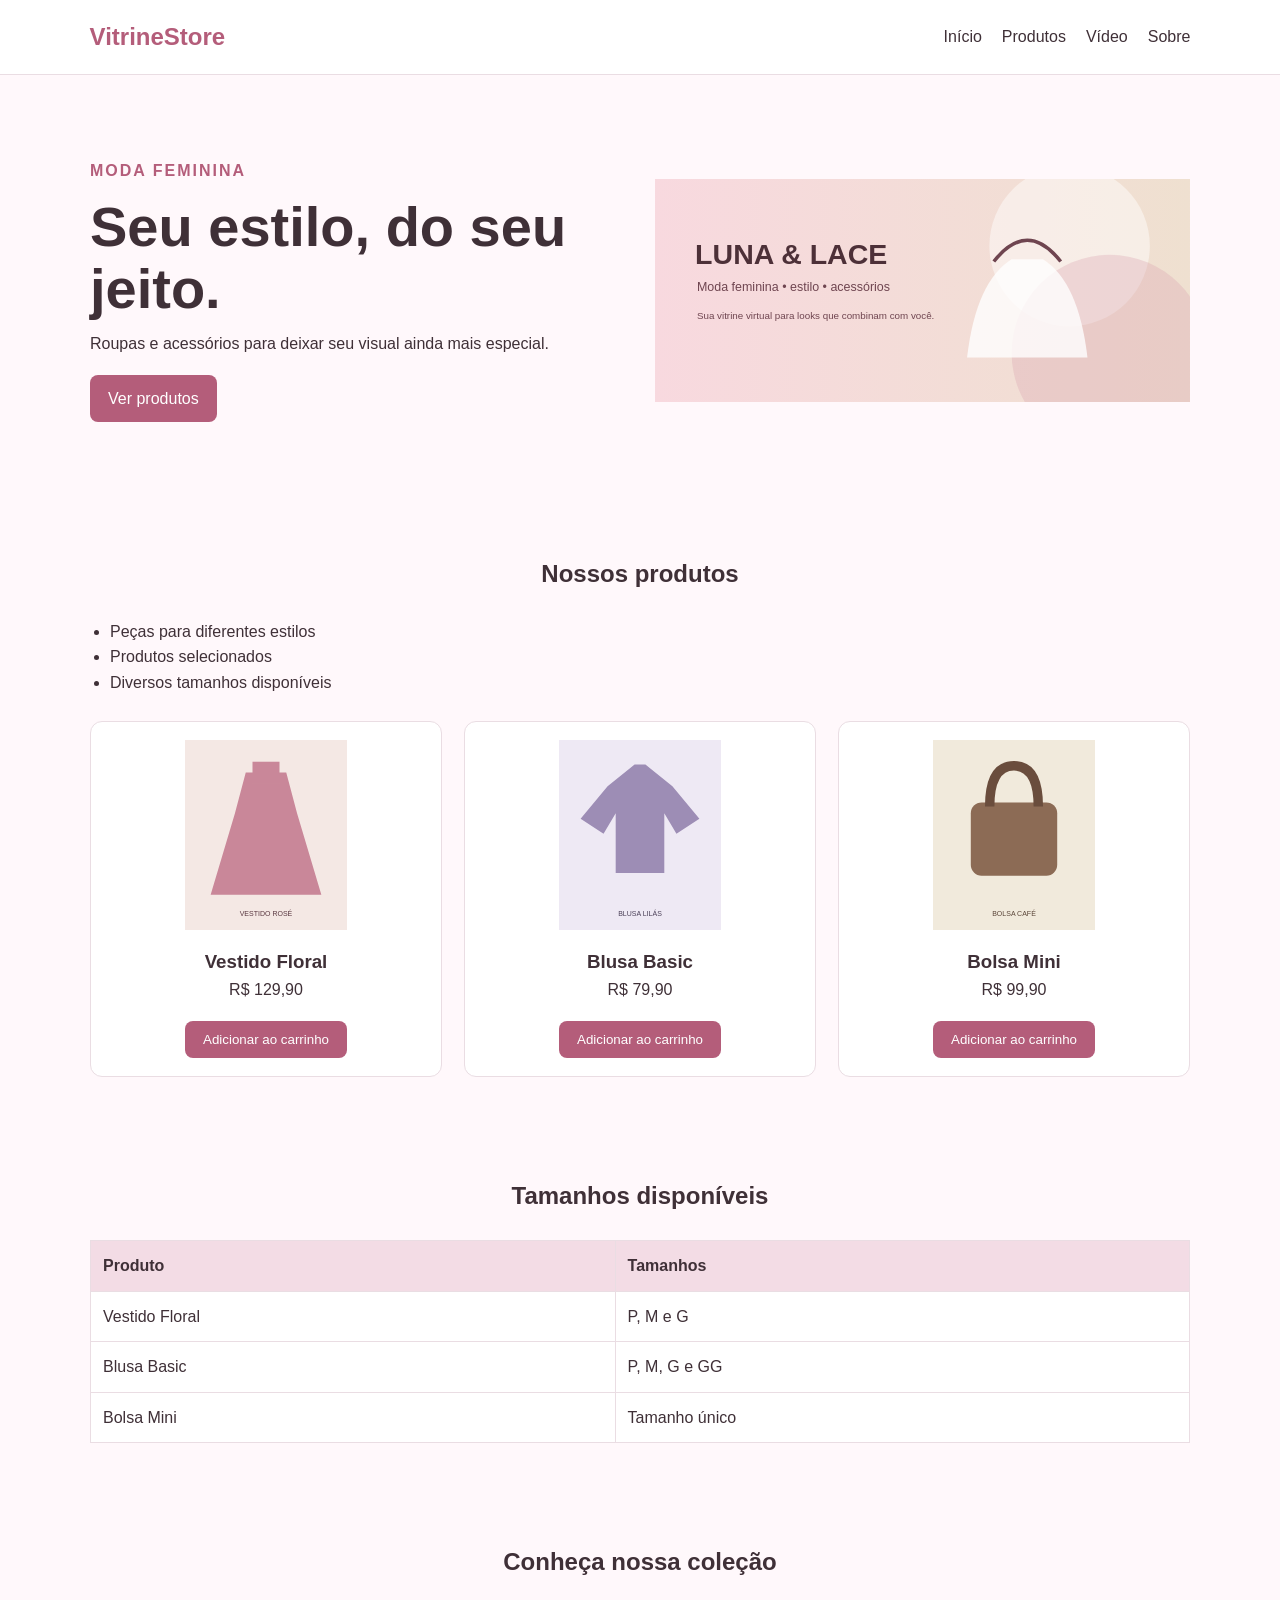
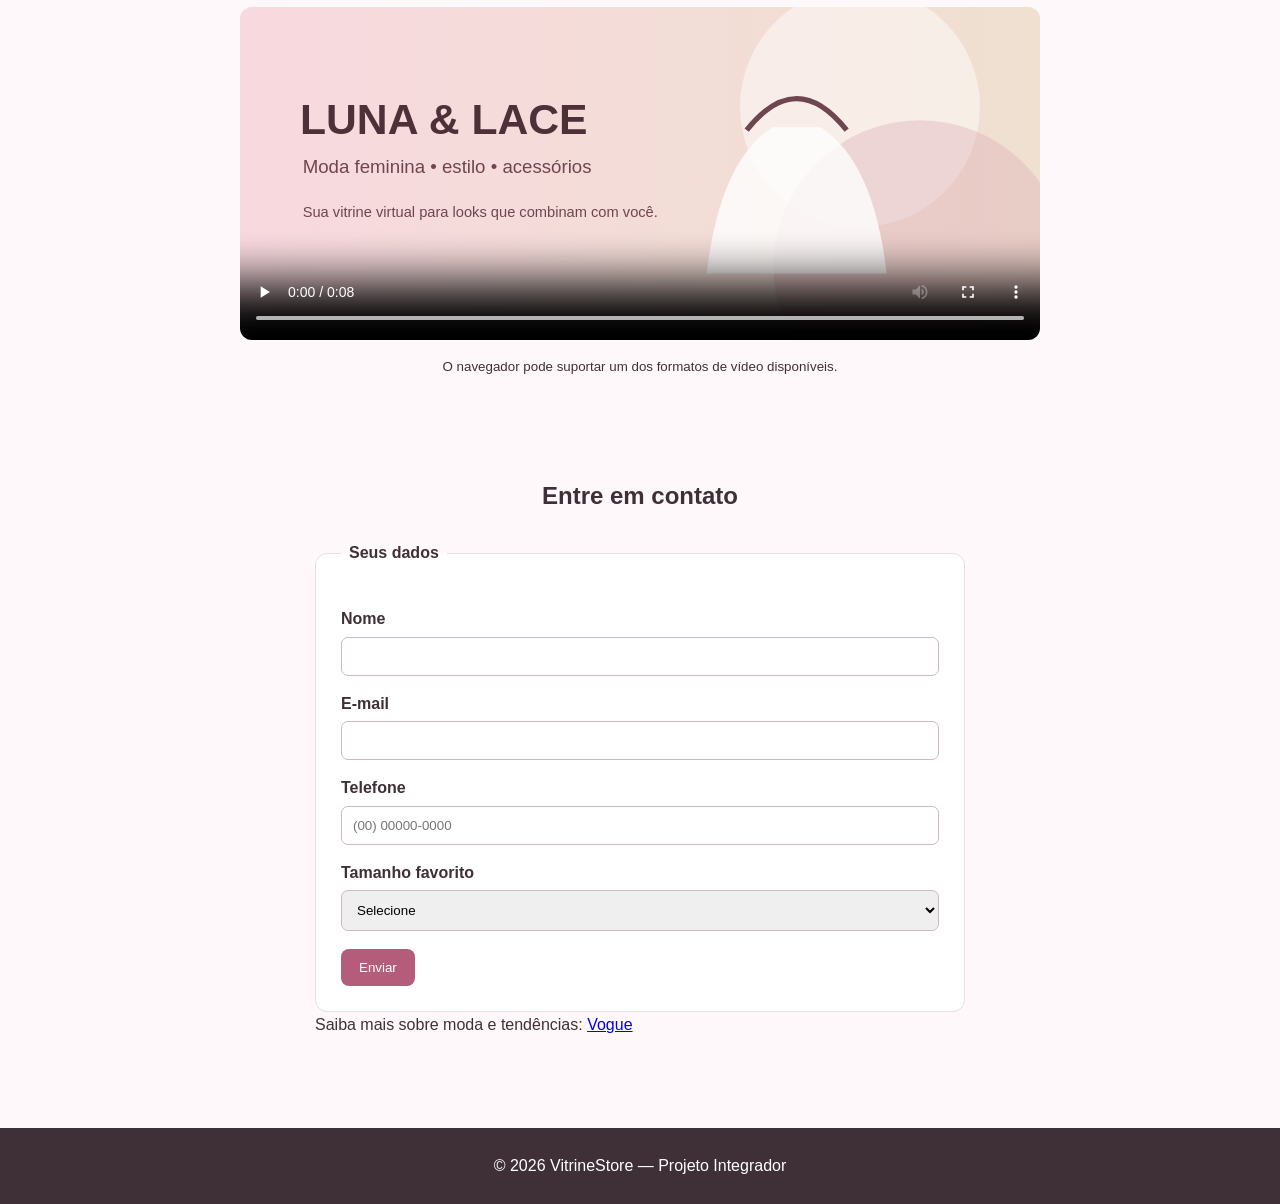
<file: index.html>
<!DOCTYPE html>
<html lang="pt-BR">

<head>
    <meta charset="UTF-8">
    <meta name="viewport" content="width=device-width, initial-scale=1.0">

    <title>VitrineStore | Moda Feminina</title>

    <link rel="stylesheet" href="css/style.css">
</head>

<body>

    <header>
        <nav>
            <a class="logo" href="index.html">VitrineStore</a>

            <ul>
                <li><a href="#inicio">Início</a></li>
                <li><a href="#produtos">Produtos</a></li>
                <li><a href="#video">Vídeo</a></li>
                <li><a href="sobre.html">Sobre</a></li>
            </ul>
        </nav>
    </header>

    <main>

        <!-- Seção inicial -->
        <section id="inicio" class="inicio">

            <div>
                <p class="destaque">MODA FEMININA</p>

                <h1>Seu estilo, do seu jeito.</h1>

                <p>
                    Roupas e acessórios para deixar
                    seu visual ainda mais especial.
                </p>

                <a class="botao" href="#produtos">
                    Ver produtos
                </a>
            </div>

            <img
                src="assets/images/banner.svg"
                alt="Ilustração de roupas femininas"
            >

        </section>


        <!-- Seção de produtos -->
        <section id="produtos">

            <h2>Nossos produtos</h2>

            <ul class="beneficios">
                <li>Peças para diferentes estilos</li>
                <li>Produtos selecionados</li>
                <li>Diversos tamanhos disponíveis</li>
            </ul>

            <div class="produtos">

                <article class="card">

                    <img
                        src="assets/images/vestido.svg"
                        alt="Vestido floral rosa"
                    >

                    <h3>Vestido Floral</h3>

                    <p>R$ 129,90</p>

                    <button type="button">
                        Adicionar ao carrinho
                    </button>

                </article>


                <article class="card">

                    <img
                        src="assets/images/blusa.svg"
                        alt="Blusa feminina básica"
                    >

                    <h3>Blusa Basic</h3>

                    <p>R$ 79,90</p>

                    <button type="button">
                        Adicionar ao carrinho
                    </button>

                </article>


                <article class="card">

                    <img
                        src="assets/images/bolsa.svg"
                        alt="Bolsa feminina pequena"
                    >

                    <h3>Bolsa Mini</h3>

                    <p>R$ 99,90</p>

                    <button type="button">
                        Adicionar ao carrinho
                    </button>

                </article>

            </div>

        </section>


        <!-- Tabela de tamanhos -->
        <section class="tamanhos">

            <h2>Tamanhos disponíveis</h2>

            <table>

                <thead>
                    <tr>
                        <th>Produto</th>
                        <th>Tamanhos</th>
                    </tr>
                </thead>

                <tbody>

                    <tr>
                        <td>Vestido Floral</td>
                        <td>P, M e G</td>
                    </tr>

                    <tr>
                        <td>Blusa Basic</td>
                        <td>P, M, G e GG</td>
                    </tr>

                    <tr>
                        <td>Bolsa Mini</td>
                        <td>Tamanho único</td>
                    </tr>

                </tbody>

            </table>

        </section>


        <!-- Seção de vídeo -->
        <section id="video" class="midia">

            <h2>Conheça nossa coleção</h2>

            <!--
                O preload="metadata" foi escolhido porque queremos
                carregar apenas informações básicas do vídeo antes
                que o usuário decida reproduzi-lo.
            -->

            <video
                controls
                poster="assets/images/banner.svg"
                preload="metadata"
            >

                <source
                    src="assets/video/luna-lace.mp4"
                    type="video/mp4"
                >

                <source
                    src="assets/video/luna-lace.webm"
                    type="video/webm"
                >

                <track
                    src="assets/video/legendas.vtt"
                    kind="subtitles"
                    srclang="pt-BR"
                    label="Português"
                    default
                >

                Seu navegador não suporta vídeo HTML5.

            </video>

            <small id="suporte-video">
                Verificando suporte do navegador...
            </small>

        </section>


        <!-- Formulário de contato -->
        <section class="contato">

            <h2>Entre em contato</h2>

            <form>

                <fieldset>

                    <legend>Seus dados</legend>


                    <label for="nome">
                        Nome
                    </label>

                    <input
                        type="text"
                        id="nome"
                        name="nome"
                        required
                        minlength="3"
                    >


                    <label for="email">
                        E-mail
                    </label>

                    <input
                        type="email"
                        id="email"
                        name="email"
                        required
                    >


                    <label for="telefone">
                        Telefone
                    </label>

                    <input
                        type="tel"
                        id="telefone"
                        name="telefone"
                        placeholder="(00) 00000-0000"
                    >


                    <label for="tamanho">
                        Tamanho favorito
                    </label>

                    <select
                        id="tamanho"
                        name="tamanho"
                        required
                    >

                        <option value="">
                            Selecione
                        </option>

                        <option value="P">P</option>
                        <option value="M">M</option>
                        <option value="G">G</option>
                        <option value="GG">GG</option>

                    </select>


                    <button type="submit">
                        Enviar
                    </button>

                </fieldset>

            </form>


            <!-- Fonte externa exigida pela atividade -->
            <p>
                Saiba mais sobre moda e tendências:

                <a
                    href="https://www.vogue.com/"
                    target="_blank"
                    rel="noopener noreferrer"
                >
                    Vogue
                </a>
            </p>

        </section>

    </main>


    <footer>

        <p>
            &copy; 2026 VitrineStore — Projeto Integrador
        </p>

    </footer>


    <script src="js/script.js"></script>

</body>

</html>
</file>
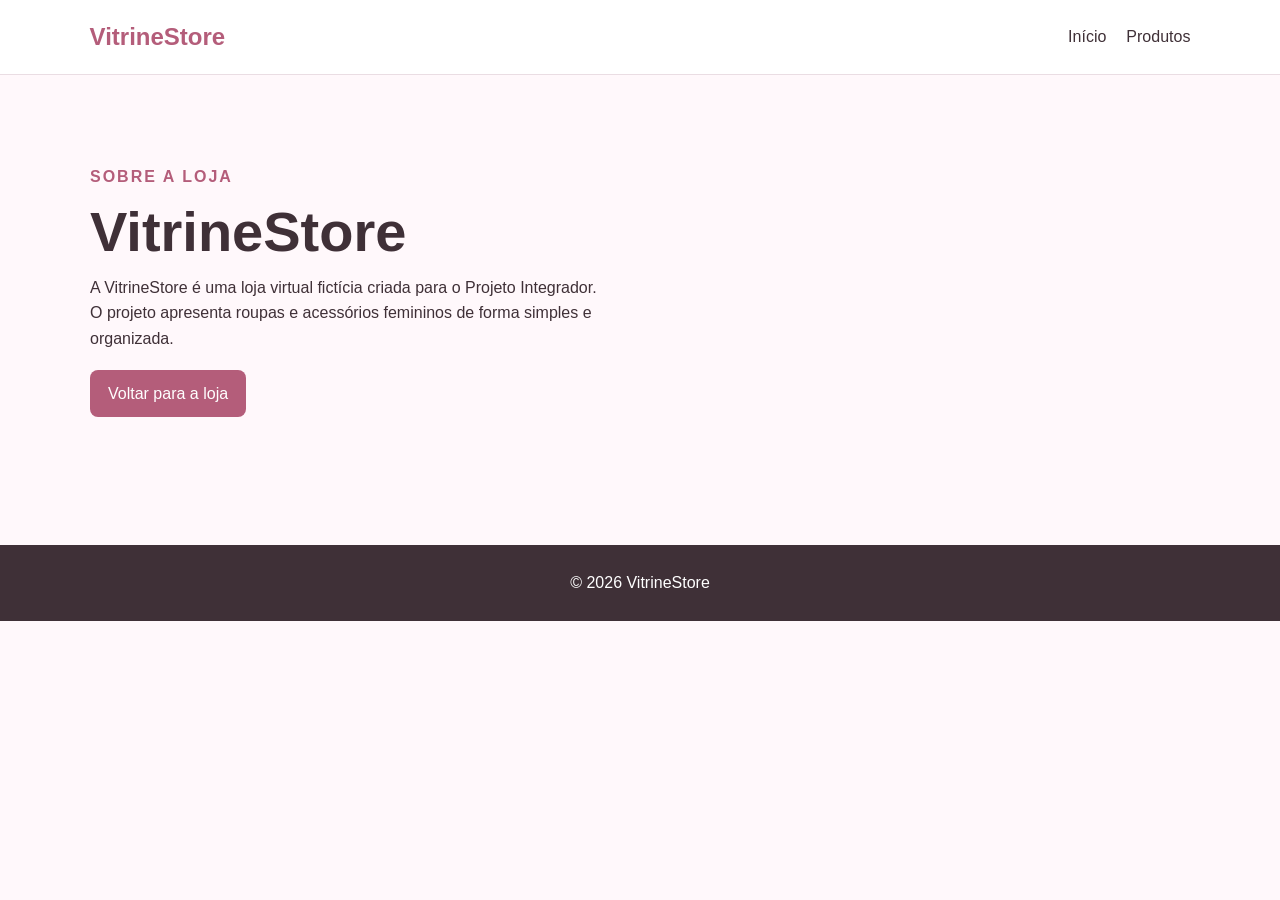
<file: sobre.html>
<!DOCTYPE html>
<html lang="pt-BR">

<head>

    <meta charset="UTF-8">

    <meta
        name="viewport"
        content="width=device-width, initial-scale=1.0"
    >

    <title>Sobre | VitrineStore</title>

    <link
        rel="stylesheet"
        href="css/style.css"
    >

</head>

<body>

    <header>

        <nav>

            <a
                class="logo"
                href="index.html"
            >
                VitrineStore
            </a>

            <ul>

                <li>
                    <a href="index.html">
                        Início
                    </a>
                </li>

                <li>
                    <a href="index.html#produtos">
                        Produtos
                    </a>
                </li>

            </ul>

        </nav>

    </header>


    <main>

        <section class="inicio">

            <div>

                <p class="destaque">
                    SOBRE A LOJA
                </p>

                <h1>
                    VitrineStore
                </h1>

                <p>
                    A VitrineStore é uma loja virtual
                    fictícia criada para o Projeto Integrador.
                </p>

                <p>
                    O projeto apresenta roupas e acessórios
                    femininos de forma simples e organizada.
                </p>

                <a
                    class="botao"
                    href="index.html"
                >
                    Voltar para a loja
                </a>

            </div>

        </section>

    </main>


    <footer>

        <p>
            &copy; 2026 VitrineStore
        </p>

    </footer>

</body>

</html>
</file>
<file: css/style.css>
* {
    box-sizing: border-box;
    margin: 0;
    padding: 0;
}

body {
    font-family: Arial, sans-serif;
    background: #fff8fb;
    color: #3f3037;
    line-height: 1.6;
}

header {
    background: white;
    border-bottom: 1px solid #eadde3;
    padding: 18px 7%;
}

nav {
    display: flex;
    justify-content: space-between;
    align-items: center;
}

.logo {
    color: #b45d7a;
    font-size: 1.5rem;
    font-weight: bold;
    text-decoration: none;
}

nav ul {
    display: flex;
    gap: 20px;
    list-style: none;
}

nav ul a {
    color: #3f3037;
    text-decoration: none;
}

main {
    width: 90%;
    max-width: 1100px;
    margin: auto;
}

section {
    padding: 50px 0;
}

.inicio {
    min-height: 430px;
    display: grid;
    grid-template-columns: 1fr 1fr;
    align-items: center;
    gap: 30px;
}

.inicio img {
    width: 100%;
}

.destaque {
    color: #b45d7a;
    font-weight: bold;
    letter-spacing: 2px;
}

h1 {
    font-size: 3.5rem;
    line-height: 1.1;
    margin: 12px 0;
}

h2 {
    text-align: center;
    margin-bottom: 25px;
}

.botao,
button {
    display: inline-block;
    margin-top: 18px;
    padding: 11px 18px;
    border: none;
    border-radius: 8px;
    background: #b45d7a;
    color: white;
    text-decoration: none;
    cursor: pointer;
}

.beneficios {
    margin-bottom: 25px;
    padding-left: 20px;
}

.produtos {
    display: grid;
    grid-template-columns: repeat(3, 1fr);
    gap: 22px;
}

.card {
    padding: 18px;
    text-align: center;
    background: white;
    border: 1px solid #eadde3;
    border-radius: 12px;
}

.card img {
    width: 100%;
    height: 190px;
    object-fit: contain;
}

.card h3 {
    margin-top: 10px;
}

.tamanhos table {
    width: 100%;
    border-collapse: collapse;
    background: white;
}

th,
td {
    padding: 12px;
    border: 1px solid #eadde3;
    text-align: left;
}

th {
    background: #f3dce5;
}

.midia {
    text-align: center;
}

video {
    width: 100%;
    max-width: 800px;
    border-radius: 12px;
    background: #eee;
}

#suporte-video {
    display: block;
    margin-top: 8px;
}

.contato {
    max-width: 650px;
    margin: auto;
}

fieldset {
    padding: 25px;
    border: 1px solid #eadde3;
    border-radius: 12px;
    background: white;
}

legend {
    padding: 0 8px;
    font-weight: bold;
}

label {
    display: block;
    margin-top: 15px;
    font-weight: bold;
}

input,
select {
    width: 100%;
    margin-top: 5px;
    padding: 11px;
    border: 1px solid #ccb9c1;
    border-radius: 7px;
}

footer {
    margin-top: 40px;
    padding: 25px;
    text-align: center;
    background: #3f3037;
    color: white;
}

@media (max-width: 700px) {

    nav {
        flex-direction: column;
        gap: 15px;
    }

    nav ul {
        flex-wrap: wrap;
        justify-content: center;
    }

    .inicio {
        grid-template-columns: 1fr;
    }

    h1 {
        font-size: 2.5rem;
    }

    .produtos {
        grid-template-columns: 1fr;
    }
}
</file>
